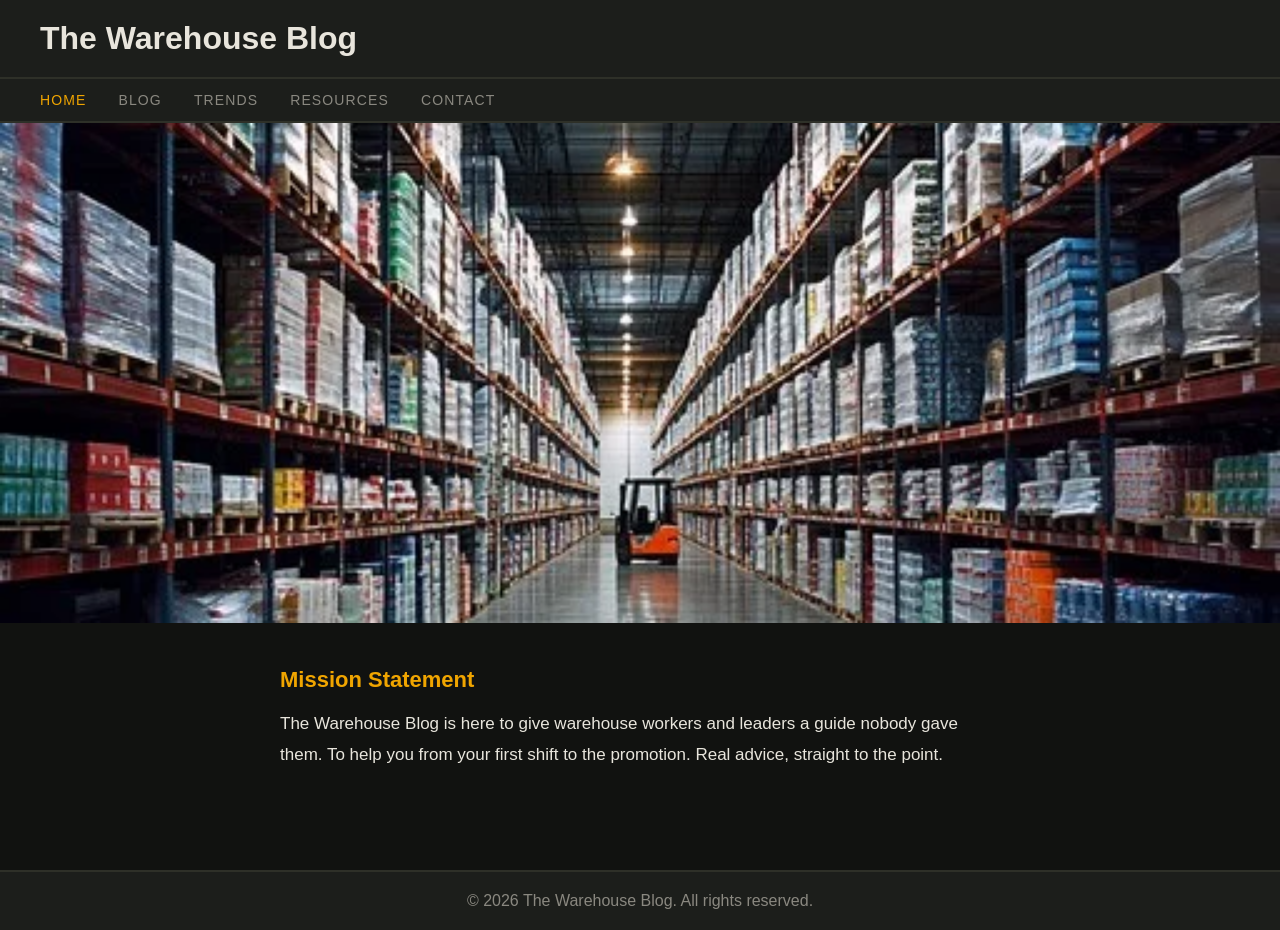
<file: index.html>
<!DOCTYPE html>
<html lang="en">
<head>
  <meta charset="UTF-8">
  <meta name="viewport" content="width=device-width, initial-scale=1.0">
  <title>The Warehouse Blog</title>
  <link rel="stylesheet" href="style.css">
</head>
<body>

  <header>
    <h1>The Warehouse Blog</h1>
  </header>

  <nav>
    <ul>
      <li><a href="index.html" class="active">Home</a></li>
      <li><a href="blog.html">Blog</a></li>
      <li><a href="trends.html">Trends</a></li>
      <li><a href="resources.html">Resources</a></li>
      <li><a href="contact.html">Contact</a></li>
    </ul>
  </nav>

  <main>
    <section class="hero">
      <img src="warehouse.jpg" alt="Warehouse floor operations">
    </section>

    <section class="mission">
      <h2>Mission Statement</h2>
      <p>The Warehouse Blog is here to give warehouse workers and leaders a guide nobody gave them. To help you from your first shift to the promotion. Real advice, straight to the point.</p>
    </section>
  </main>

  <footer>
    <p>&copy; 2026 The Warehouse Blog. All rights reserved.</p>
  </footer>

</body>
</html>
</file>
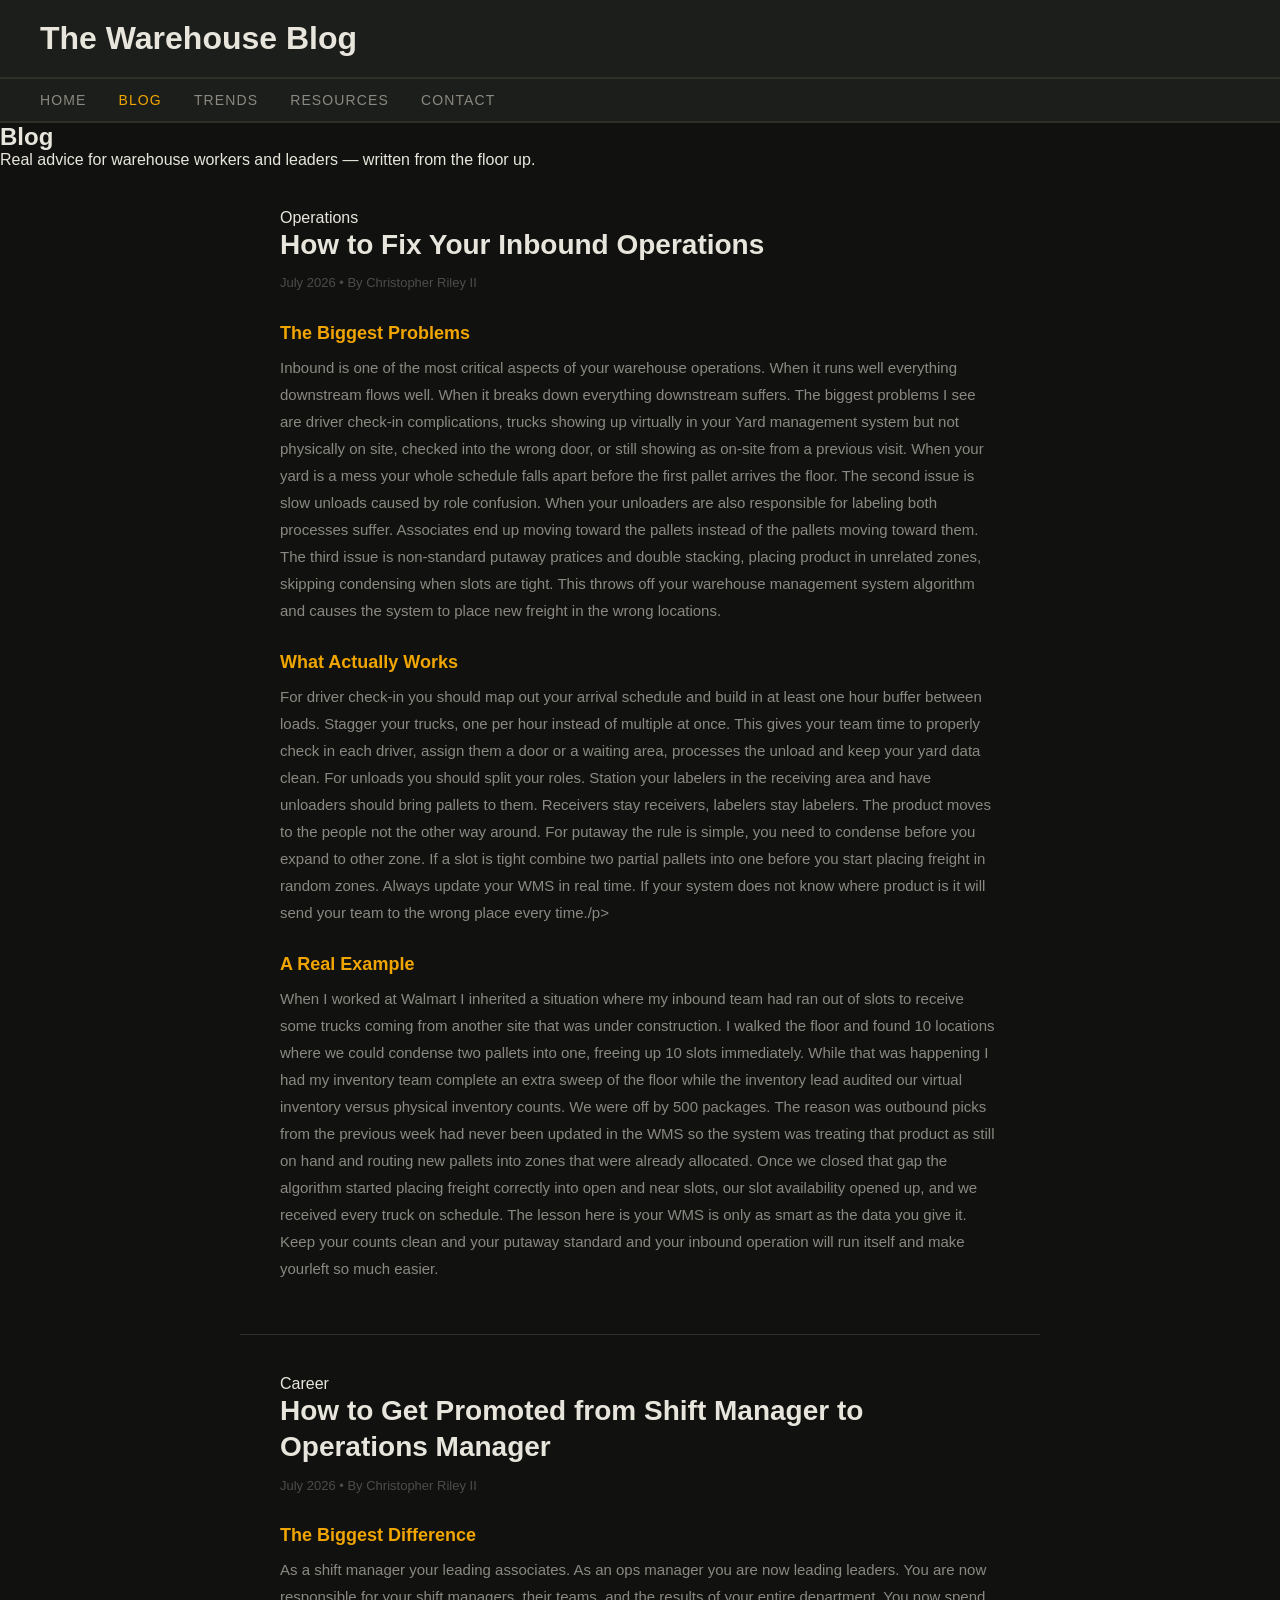
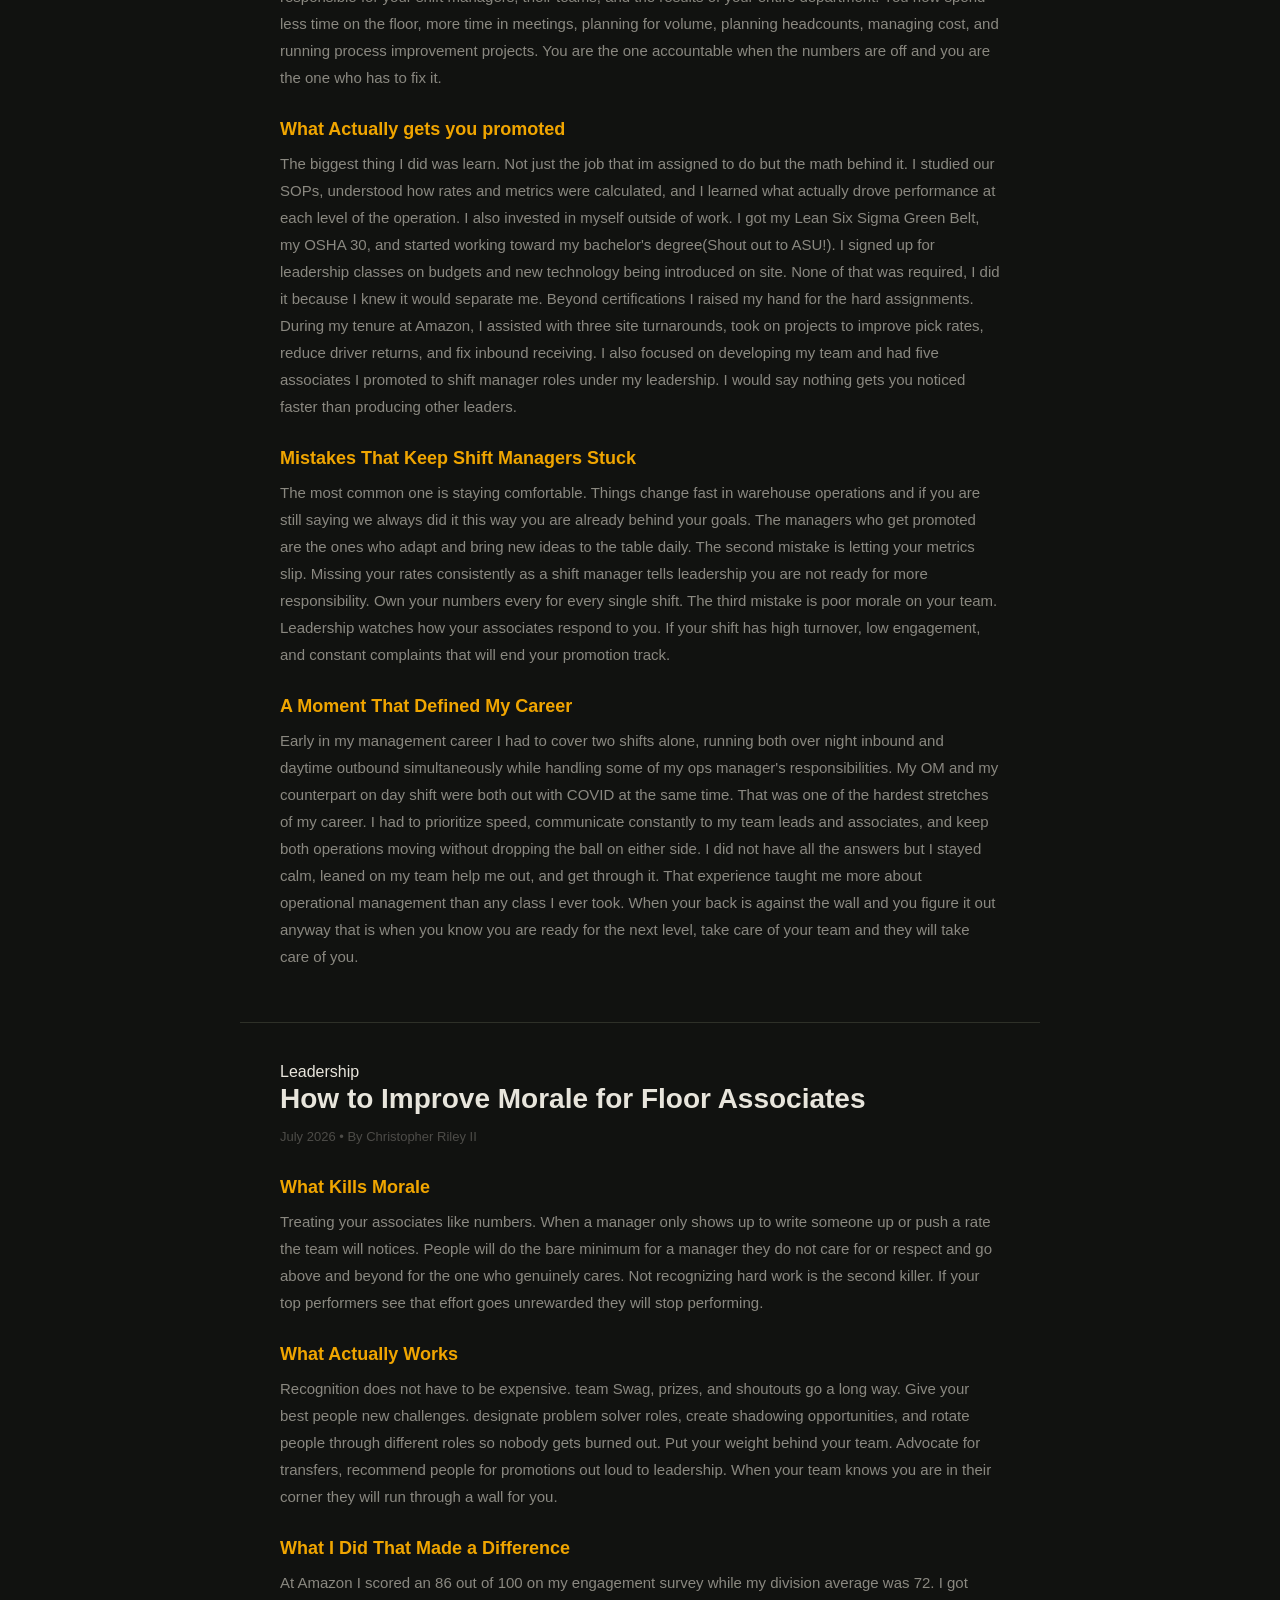
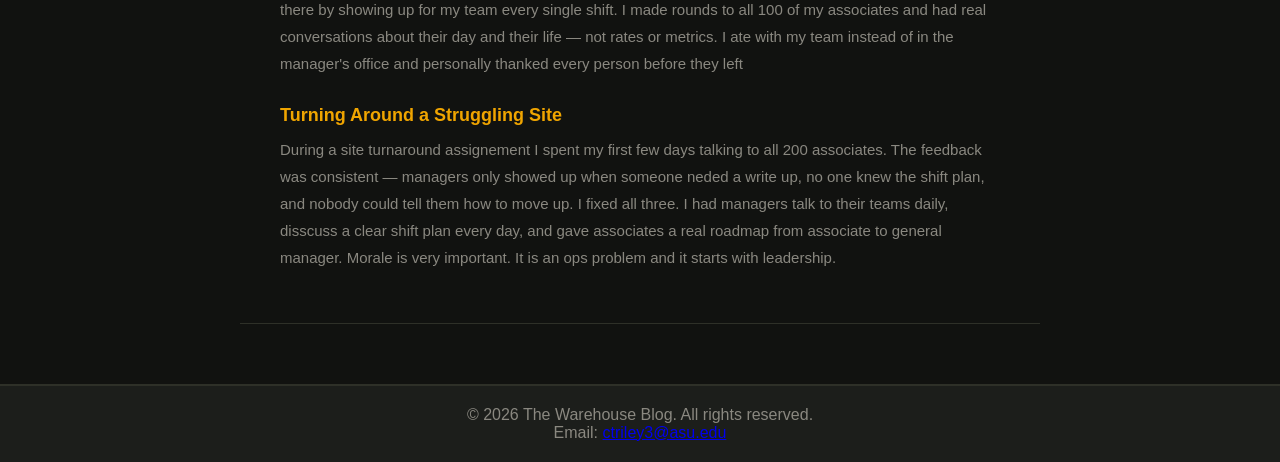
<file: Blog.html>
<!DOCTYPE html>
<html lang="en">
<head>
  <meta charset="UTF-8">
  <meta name="viewport" content="width=device-width, initial-scale=1.0">
  <meta name="description" content="Blog posts on warehouse leadership, operations, and career growth written by an experienced operations manager.">
<meta name="keywords" content="warehouse blog, operations manager, inbound, morale, promotion, leadership">
<meta name="author" content="Christopher Riley II">
<!-- Google tag (gtag.js) -->
<script async src="https://www.googletagmanager.com/gtag/js?id=G-C6SGZR2SX0"></script>
<script>
  window.dataLayer = window.dataLayer || [];
  function gtag(){dataLayer.push(arguments);}
  gtag('js', new Date());

  gtag('config', 'G-C6SGZR2SX0');
</script>

  <title>Blog — The Warehouse Blog</title>
  <link rel="stylesheet" href="style.css">
</head>
<body>

  <header>
    <h1>The Warehouse Blog</h1>
  </header>

  <nav>
    <ul>
      <li><a href="index.html">Home</a></li>
      <li><a href="blog.html" class="active">Blog</a></li>
      <li><a href="trends.html">Trends</a></li>
      <li><a href="resources.html">Resources</a></li>
      <li><a href="contact.html">Contact</a></li>
    </ul>
  </nav>

  <main>

    <section class="page-heading">
      <h2>Blog</h2>
      <p>Real advice for warehouse workers and leaders 
      — written from the floor up.</p>
    </section>

    <!-- ARTICLE 1 -->
    <article class="blog-post">
      <span class="post-tag">Operations</span>
      <h2>How to Fix Your Inbound Operations</h2>
      <p class="post-meta">July 2026 &bull; By Christopher Riley II</p>

      <h3>The Biggest Problems</h3>
      <p>Inbound is one of the most critical aspects of your warehouse operations. When it runs well everything downstream flows well. When it breaks down everything downstream suffers. The biggest problems I see are driver check-in complications, trucks showing up virtually in your Yard management system but not physically on site, checked into the wrong door, or still showing as on-site from a previous visit. When your yard is a mess your whole schedule falls apart before the first pallet arrives  the floor. The second issue is slow unloads caused by role confusion. When your unloaders are also responsible for labeling both processes suffer. Associates end up moving toward the pallets instead of the pallets moving toward them. The third issue is non-standard putaway pratices and double stacking, placing product in unrelated zones, skipping condensing when slots are tight. This throws off your warehouse management system algorithm and causes the system to place new freight in the wrong locations.</p>

      <h3>What Actually Works</h3>
      <p>For driver check-in you should map out your arrival schedule and build in at least one hour buffer between loads. Stagger your trucks, one per hour instead of multiple at once. This gives your team time to properly check in each driver, assign them a door or a waiting area, processes the unload and keep your yard data clean. For unloads you should split your roles. Station your labelers in the receiving area and have unloaders should bring pallets to them. Receivers stay receivers, labelers stay labelers. The product moves to the people not the other way around. For putaway the rule is simple, you need to condense before you expand to other zone. If a slot is tight combine two partial pallets into one before you start placing freight in random zones. Always update your WMS in real time. If your system does not know where product is it will send your team to the wrong place every time./p>

      <h3>A Real Example</h3>
      <p>When I worked at Walmart I inherited a situation where my inbound team had ran out of slots to receive some trucks coming from another site that was under construction. I walked the floor and found 10 locations where we could condense two pallets into one, freeing up 10 slots immediately. While that was happening I had my inventory team complete an extra sweep of the floor while the inventory lead audited our virtual inventory versus physical inventory counts. We were off by 500 packages. The reason was outbound picks from the previous week had never been updated in the WMS so the system was treating that product as still on hand and routing new pallets into zones that were already allocated. Once we closed that gap the algorithm started placing freight correctly into open and near slots, our slot availability opened up, and we received every truck on schedule. The lesson here is your WMS is only as smart as the data you give it. Keep your counts clean and your putaway standard and your inbound operation will run itself and make yourleft so much easier.</p>
    </article>

    <!-- ARTICLE 2 -->
    <article class="blog-post">
      <span class="post-tag">Career</span>
      <h2>How to Get Promoted from Shift Manager 
      to Operations Manager</h2>
      <p class="post-meta">July 2026 &bull; By Christopher Riley II</p>

      <h3>The Biggest Difference</h3>
      <p>As a shift manager your leading associates. As an ops manager you are now leading leaders. You are now responsible for your shift managers, their teams, and the results of your entire department. You now spend less time on the floor, more time in meetings, planning for volume, planning headcounts, managing cost, and running process improvement projects. You are the one accountable when the numbers are off and you are the one who has to fix it.</p>

      <h3>What Actually gets you promoted</h3>
      <p>The biggest thing I did was learn. Not just the job that im assigned to do but the math behind it. I studied our SOPs, understood how rates and metrics were calculated, and I learned what actually drove performance at each level of the operation. I also invested in myself outside of work. I got my Lean Six Sigma Green Belt, my OSHA 30, and started working toward my bachelor's degree(Shout out to ASU!). I signed up for leadership classes on budgets and new technology being introduced on site. None of that was required, I did it because I knew it would separate me. Beyond certifications I raised my hand for the hard assignments. During my tenure at Amazon, I assisted with three site turnarounds, took on projects to improve pick rates, reduce driver returns, and fix inbound receiving. I also focused on developing my team and had five associates I promoted to shift manager roles under my leadership. I would say nothing gets you noticed faster than producing other leaders.</p>

      <h3>Mistakes That Keep Shift Managers Stuck</h3>
      <p> The most common one is staying comfortable. Things change fast in warehouse operations and if you are still saying we always did it this way you are already behind your goals. The managers who get promoted are the ones who adapt and bring new ideas to the table daily. The second mistake is letting your metrics slip. Missing your rates consistently as a shift manager tells leadership you are not ready for more responsibility. Own your numbers every for every single shift. The third mistake is poor morale on your team. Leadership watches how your associates respond to you. If your shift has high turnover, low engagement, and constant complaints that will end your promotion track.

      </p>
      

      <h3>A Moment That Defined My Career</h3>
      <p>Early in my management career I had to cover two shifts alone, running both over night inbound and daytime outbound simultaneously while handling some of my ops manager's responsibilities. My OM and my counterpart on day shift were both out with COVID at the same time. That was one of the hardest stretches of my career. I had to prioritize speed, communicate constantly to my team leads and associates, and keep both operations moving without dropping the ball on either side. I did not have all the answers but I stayed calm, leaned on my team help me out, and get through it. That experience taught me more about operational management than any class I ever took. When your back is against the wall and you figure it out anyway that is when you know you are ready for the next level, take care of your team and they will take care of you.</p>
    </article>

    <!-- ARTICLE 3 -->
    <article class="blog-post">
      <span class="post-tag">Leadership</span>
      <h2>How to Improve Morale for Floor Associates</h2>
      <p class="post-meta">July 2026 &bull; By Christopher Riley II</p>

      <h3>What Kills Morale</h3>
      <p>Treating your associates like numbers. When a manager only shows up to write someone up or push a rate the team will notices. People will do the bare minimum for a manager they do not care for or respect and go above and beyond for the one who genuinely cares. Not recognizing hard work is the second killer. If your top performers see that effort goes unrewarded they will stop performing.</p>

      <h3>What Actually Works</h3>
      <p>Recognition does not have to be expensive. team Swag, prizes, and shoutouts go a long way. Give your best people new challenges. designate problem solver roles, create shadowing opportunities, and rotate people through different roles so nobody gets burned out. Put your weight behind your team. Advocate for transfers, recommend people for promotions out loud to leadership. When your team knows you are in their corner they will run through a wall for you.</p>

      <h3>What I Did That Made a Difference</h3>
      <p>At Amazon I scored an 86 out of 100 on my engagement survey while my division average was 72. I got there by showing up for my team every single shift. I made rounds to all 100 of my associates and had real conversations about their day and their life — not rates or metrics. I ate with my team instead of in the manager's office and personally thanked every person before they left</p>

      <h3>Turning Around a Struggling Site</h3>
      <p>During a site turnaround assignement I spent my first few days talking to all 200 associates. The feedback was consistent — managers only showed up when someone neded a write up, no one knew the shift plan, and nobody could tell them how to move up. I fixed all three. I had managers talk to their teams daily, disscuss a clear shift plan every day, and gave associates a real roadmap from associate to general manager. Morale is very important. It is an ops problem and it starts with leadership.</p>
    </article>

  </main>

  <footer>
  <p>&copy; 2026 The Warehouse Blog. All rights reserved.</p>
  <p>Email: <a href="mailto:ctriley3@asu.edu">ctriley3@asu.edu</a></p>
</footer>

</body>
</html>
</file>
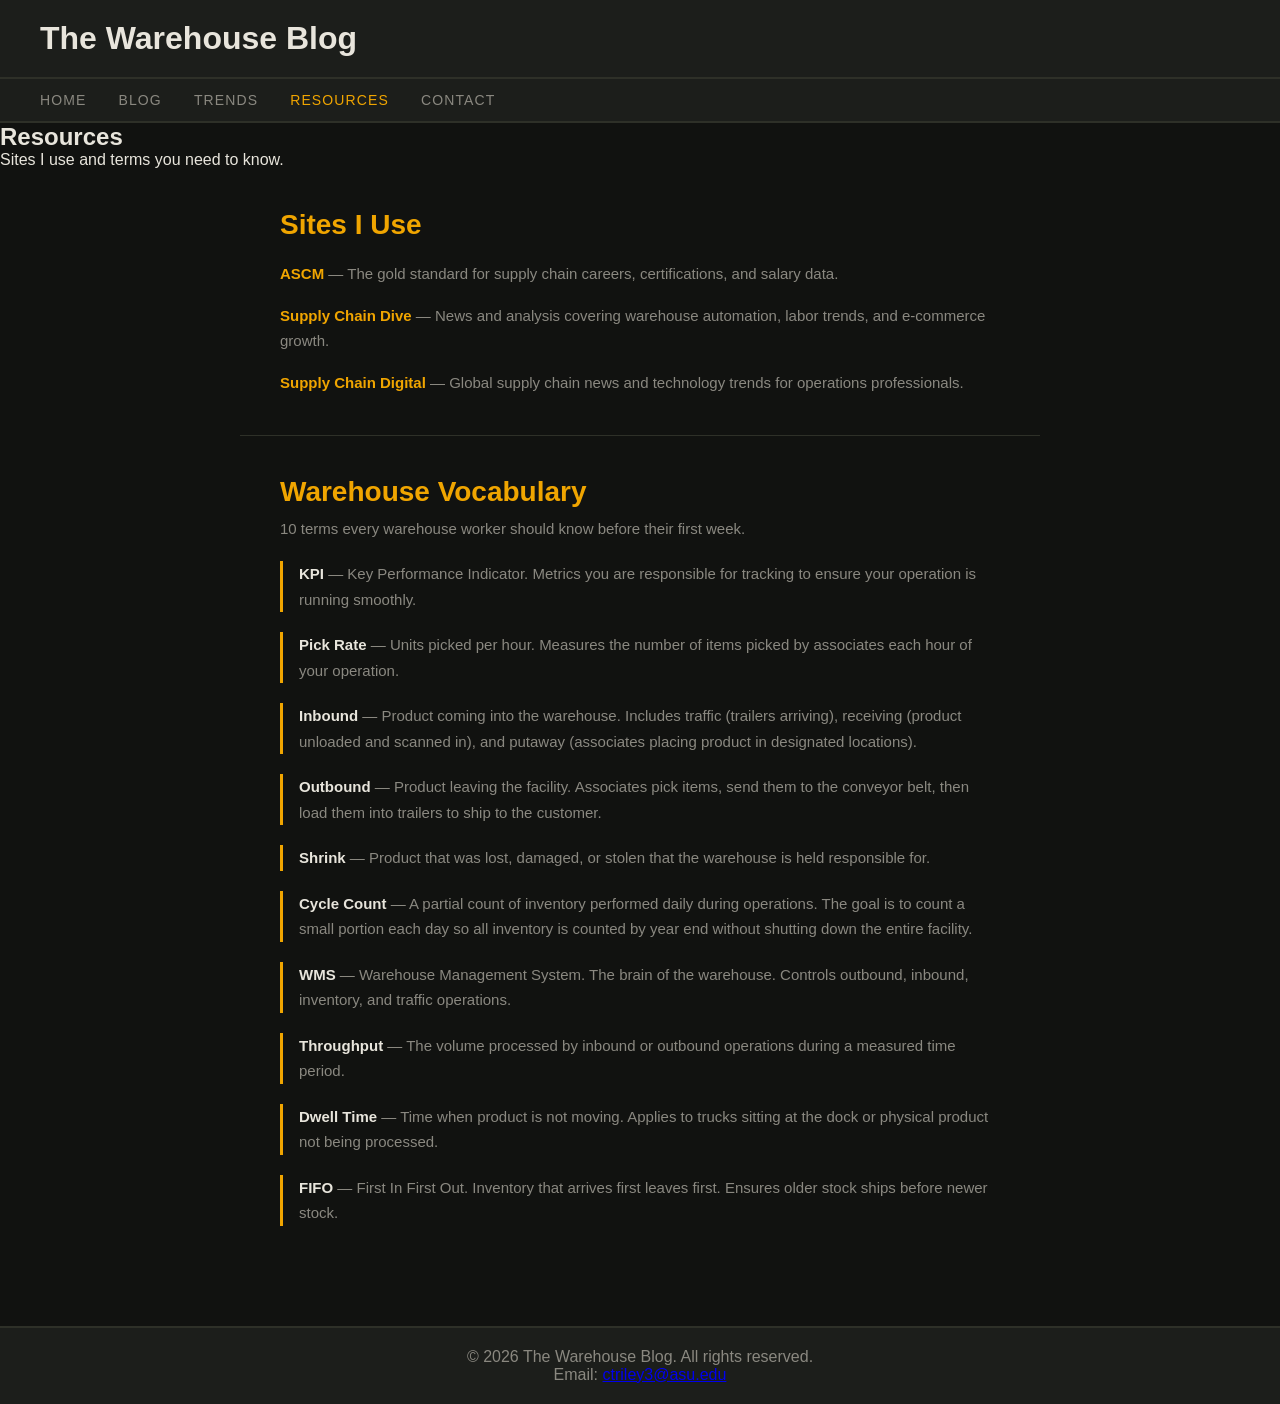
<file: resources.html>
<!DOCTYPE html>
<html lang="en">
<head>
  <meta charset="UTF-8">
  <meta name="viewport" content="width=device-width, initial-scale=1.0">
  <meta name="description" content="Warehouse vocabulary, industry resources, and certifications for operations professionals.">
<meta name="keywords" content="warehouse terms, WMS, KPI, FIFO, OSHA, Lean Six Sigma, supply chain resources">
<meta name="author" content="Christopher Riley II">
<!-- Google tag (gtag.js) -->
<script async src="https://www.googletagmanager.com/gtag/js?id=G-C6SGZR2SX0"></script>
<script>
  window.dataLayer = window.dataLayer || [];
  function gtag(){dataLayer.push(arguments);}
  gtag('js', new Date());

  gtag('config', 'G-C6SGZR2SX0');
</script>
  <title>Resources — The Warehouse Blog</title>
  <link rel="stylesheet" href="style.css">
</head>
<body>

  <header>
    <h1>The Warehouse Blog</h1>
  </header>

  <nav>
    <ul>
      <li><a href="index.html">Home</a></li>
      <li><a href="blog.html">Blog</a></li>
      <li><a href="trends.html">Trends</a></li>
      <li><a href="resources.html" class="active">Resources</a></li>
      <li><a href="contact.html">Contact</a></li>
    </ul>
  </nav>

  <main>

    <section class="page-heading">
      <h2>Resources</h2>
      <p>Sites I use and terms you need to know.</p>
    </section>

    <section class="useful-links">
      <h2>Sites I Use</h2>
      <ul class="site-list">
        <li>
          <a href="https://www.ascm.org/" target="_blank">
          ASCM</a> — The gold standard for supply chain 
          careers, certifications, and salary data.
        </li>
        <li>
          <a href="https://www.supplychaindive.com/" 
          target="_blank">Supply Chain Dive</a> — News and 
          analysis covering warehouse automation, labor 
          trends, and e-commerce growth.
        </li>
        <li>
          <a href="https://supplychaindigital.com/" 
          target="_blank">Supply Chain Digital</a> — Global 
          supply chain news and technology trends for 
          operations professionals.
        </li>
      </ul>
    </section>

    <section class="vocab-section">
      <h2>Warehouse Vocabulary</h2>
      <p class="vocab-intro">10 terms every warehouse worker 
      should know before their first week.</p>

      <ul class="vocab-list">
        <li>
          <strong>KPI</strong> — Key Performance Indicator. 
          Metrics you are responsible for tracking to ensure 
          your operation is running smoothly.
        </li>
        <li>
          <strong>Pick Rate</strong> — Units picked per hour. 
          Measures the number of items picked by associates 
          each hour of your operation.
        </li>
        <li>
          <strong>Inbound</strong> — Product coming into the 
          warehouse. Includes traffic (trailers arriving), 
          receiving (product unloaded and scanned in), and 
          putaway (associates placing product in designated 
          locations).
        </li>
        <li>
          <strong>Outbound</strong> — Product leaving the 
          facility. Associates pick items, send them to the 
          conveyor belt, then load them into trailers to 
          ship to the customer.
        </li>
        <li>
          <strong>Shrink</strong> — Product that was lost, 
          damaged, or stolen that the warehouse is held 
          responsible for.
        </li>
        <li>
          <strong>Cycle Count</strong> — A partial count of 
          inventory performed daily during operations. The 
          goal is to count a small portion each day so all 
          inventory is counted by year end without shutting 
          down the entire facility.
        </li>
        <li>
          <strong>WMS</strong> — Warehouse Management System. 
          The brain of the warehouse. Controls outbound, 
          inbound, inventory, and traffic operations.
        </li>
        <li>
          <strong>Throughput</strong> — The volume processed 
          by inbound or outbound operations during a measured 
          time period.
        </li>
        <li>
          <strong>Dwell Time</strong> — Time when product is 
          not moving. Applies to trucks sitting at the dock 
          or physical product not being processed.
        </li>
        <li>
          <strong>FIFO</strong> — First In First Out. 
          Inventory that arrives first leaves first. Ensures 
          older stock ships before newer stock.
        </li>
      </ul>
    </section>

  </main>

  <footer>
  <p>&copy; 2026 The Warehouse Blog. All rights reserved.</p>
  <p>Email: <a href="mailto:ctriley3@asu.edu">ctriley3@asu.edu</a></p>
</footer>

</body>
</html>
</file>
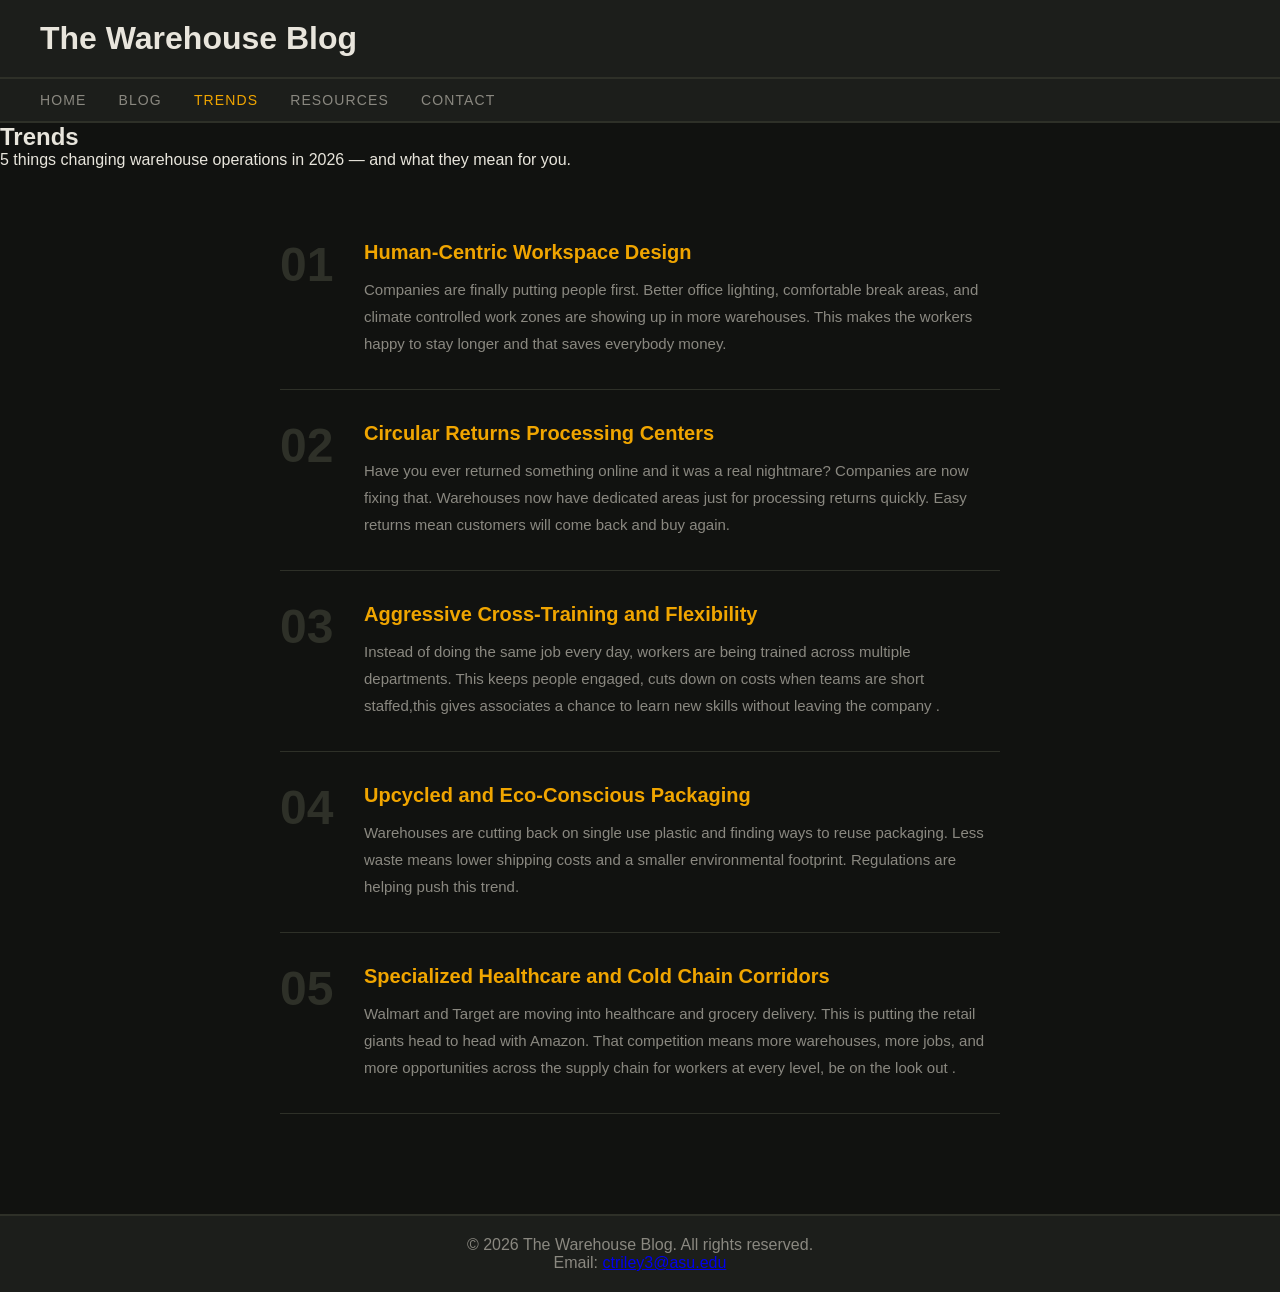
<file: Trends.html>
<!DOCTYPE html>
<html lang="en">
<head>
  <meta charset="UTF-8">
  <meta name="viewport" content="width=device-width, initial-scale=1.0">
  <meta name="description" content=" 5 trends in warehouse operations in 2026 — from human-centric design to cold chain growth.">
<meta name="keywords" content="warehouse trends 2026, supply chain, returns, cross training, eco packaging">
<meta name="author" content="Christopher Riley II">
<!-- Google tag (gtag.js) -->
<script async src="https://www.googletagmanager.com/gtag/js?id=G-C6SGZR2SX0"></script>
<script>
  window.dataLayer = window.dataLayer || [];
  function gtag(){dataLayer.push(arguments);}
  gtag('js', new Date());

  gtag('config', 'G-C6SGZR2SX0');
</script>
  <title>Trends — The Warehouse Blog</title>
  <link rel="stylesheet" href="style.css">
</head>
<body>

  <header>
    <h1>The Warehouse Blog</h1>
  </header>

  <nav>
    <ul>
      <li><a href="index.html">Home</a></li>
      <li><a href="blog.html">Blog</a></li>
      <li><a href="trends.html" class="active">Trends</a></li>
      <li><a href="resources.html">Resources</a></li>
      <li><a href="contact.html">Contact</a></li>
    </ul>
  </nav>

  <main>

    <section class="page-heading">
      <h2>Trends</h2>
      <p>5 things changing warehouse operations in 2026 
      — and what they mean for you.</p>
    </section>

    <section class="trends-list">

      <article class="trend-item">
        <span class="trend-number">01</span>
        <div class="trend-content">
          <h3>Human-Centric Workspace Design</h3>
          <p>Companies are finally putting people first. 
          Better office lighting, comfortable break areas, and 
          climate controlled work zones are showing up in 
          more warehouses. This makes the workers happy to stay longer and 
          that saves everybody money.</p>
        </div>
      </article>

      <article class="trend-item">
        <span class="trend-number">02</span>
        <div class="trend-content">
          <h3>Circular Returns Processing Centers</h3>
          <p>Have you ever returned something online and it was a real
          nightmare? Companies are now fixing that. Warehouses 
          now have dedicated areas just for processing 
          returns quickly. Easy returns mean customers 
          will come back and buy again.</p>
        </div>
      </article>

      <article class="trend-item">
        <span class="trend-number">03</span>
        <div class="trend-content">
          <h3>Aggressive Cross-Training and Flexibility</h3>
          <p>Instead of doing the same job every day, 
          workers are being trained across multiple 
          departments. This keeps people engaged, cuts 
          down on costs when teams are short staffed,this gives 
          associates a chance to learn new skills without 
          leaving the company .</p>
        </div>
      </article>

      <article class="trend-item">
        <span class="trend-number">04</span>
        <div class="trend-content">
          <h3>Upcycled and Eco-Conscious Packaging</h3>
          <p>Warehouses are cutting back on single use 
          plastic and finding ways to reuse packaging. 
          Less waste means lower shipping costs and a 
          smaller environmental footprint. Regulations 
          are helping push this trend.</p>
        </div>
      </article>

      <article class="trend-item">
        <span class="trend-number">05</span>
        <div class="trend-content">
          <h3>Specialized Healthcare and Cold Chain 
          Corridors</h3>
          <p>Walmart and Target are moving into healthcare and grocery delivery. This is putting the retail giants head to head 
          with Amazon. That competition means more 
          warehouses, more jobs, and more opportunities 
          across the supply chain for workers at 
          every level, be on the look out .</p>
        </div>
      </article>

    </section>

  </main>

  <footer>
  <p>&copy; 2026 The Warehouse Blog. All rights reserved.</p>
  <p>Email: <a href="mailto:ctriley3@asu.edu">ctriley3@asu.edu</a></p>
</footer>
</body>
</html>
</file>
<file: style.css>
* {
  margin: 0;
  padding: 0;
  box-sizing: border-box;
}

body {
  background-color: #111210;
  color: #e8e5dc;
  font-family: Arial, sans-serif;
}

header {
  display: flex;
  align-items: center;
  gap: 20px;
  background-color: #1c1e1b;
  padding: 20px 40px;
  border-bottom: 2px solid #2e3028;
}

header h1 {
  color: #e8e5dc;
  font-size: 32px;
}

.logo {
  background-color: #f0a500;
  color: #111;
  padding: 10px 16px;
  font-weight: bold;
  font-size: 14px;
}

nav {
  background-color: #1c1e1b;
  padding: 12px 40px;
  border-bottom: 2px solid #2e3028;
}

nav ul {
  list-style: none;
  display: flex;
  gap: 32px;
}

nav a {
  color: #8a8880;
  text-decoration: none;
  font-size: 14px;
  text-transform: uppercase;
  letter-spacing: 0.08em;
}

nav a:hover, nav a.active {
  color: #f0a500;
}

.hero img {
  width: 100%;
  max-height: 500px;
  object-fit: cover;
}

.mission {
  padding: 40px;
  max-width: 800px;
  margin: 0 auto;
}

.mission h2 {
  color: #f0a500;
  font-size: 22px;
  margin-bottom: 16px;
}

.mission p {
  font-size: 17px;
  line-height: 1.8;
  color: #e8e5dc;
}

footer {
  background-color: #1c1e1b;
  text-align: center;
  padding: 20px;
  color: #8a8880;
  border-top: 2px solid #2e3028;
  margin-top: 60px;
}

/* Code below is for the about page */
.about-author {
  text-align: center;
  padding: 40px;
  border-bottom: 1px solid #2e3028;
}

.about-author img {
  width: 200px;
  height: 200px;
  object-fit: cover;
  display: block;
  margin: 0 auto 20px;
  border: 3px solid #f0a500;
}

.about-author h2 {
  color: #f0a500;
  font-size: 24px;
  margin-bottom: 12px;
}

.about-author p {
  color: #e8e5dc;
  font-size: 16px;
  max-width: 600px;
  margin: 0 auto 12px;
  line-height: 1.8;
}

.contact-form {
  max-width: 600px;
  margin: 40px auto;
  padding: 40px;
  background-color: #1c1e1b;
  border: 1px solid #2e3028;
}

.contact-form h2 {
  color: #f0a500;
  margin-bottom: 24px;
  font-size: 28px;
}

label {
  display: block;
  color: #e8e5dc;
  margin-bottom: 6px;
  margin-top: 16px;
}

input, select, textarea {
  width: 100%;
  padding: 10px;
  background-color: #111210;
  border: 1px solid #2e3028;
  color: #e8e5dc;
  font-size: 15px;
}

button {
  margin-top: 24px;
  background-color: #f0a500;
  color: #111;
  padding: 12px 28px;
  border: none;
  font-size: 15px;
  font-weight: bold;
  cursor: pointer;
  width: 100%;
}

button:hover {
  background-color: #ffc02e;
}


/*. Code below is for the resources page */

.useful-links {
  padding: 40px;
  max-width: 800px;
  margin: 0 auto;
  border-bottom: 1px solid #2e3028;
}

.useful-links h2 {
  color: #f0a500;
  font-size: 28px;
  margin-bottom: 20px;
}

.site-list {
  list-style: none;
  display: flex;
  flex-direction: column;
  gap: 16px;
}

.site-list li {
  color: #8a8880;
  font-size: 15px;
  line-height: 1.7;
}

.site-list a {
  color: #f0a500;
  font-weight: bold;
  text-decoration: none;
}

.site-list a:hover {
  color: #ffc02e;
}

.vocab-section {
  padding: 40px;
  max-width: 800px;
  margin: 0 auto;
}

.vocab-section h2 {
  color: #f0a500;
  font-size: 28px;
  margin-bottom: 12px;
}

.vocab-intro {
  color: #8a8880;
  font-size: 15px;
  margin-bottom: 24px;
}

.vocab-list {
  list-style: none;
  display: flex;
  flex-direction: column;
  gap: 20px;
}

.vocab-list li {
  color: #8a8880;
  font-size: 15px;
  line-height: 1.7;
  border-left: 3px solid #f0a500;
  padding-left: 16px;
}

.vocab-list strong {
  color: #e8e5dc;
}



/* Code below is for the blog page */

.blog-post {
  max-width: 800px;
  margin: 0 auto;
  padding: 40px;
  border-bottom: 1px solid #2e3028;
}

.blog-post h2 {
  color: #e8e5dc;
  font-size: 28px;
  margin-bottom: 8px;
  line-height: 1.3;
}

.blog-post h3 {
  color: #f0a500;
  font-size: 18px;
  margin-top: 28px;
  margin-bottom: 10px;
}

.blog-post p {
  color: #8a8880;
  font-size: 15px;
  line-height: 1.8;
  margin-bottom: 12px;
}

.blog-post .post-meta {
  color: #4d4c48;
  font-size: 13px;
  margin-bottom: 28px;
}

/* . Code below is for the trends page */

.trends-list {
  max-width: 800px;
  margin: 0 auto;
  padding: 40px;
  display: flex;
  flex-direction: column;
  gap: 0;
}

.trend-item {
  display: flex;
  gap: 24px;
  align-items: flex-start;
  padding: 32px 0;
  border-bottom: 1px solid #2e3028;
}

.trend-number {
  font-size: 48px;
  font-weight: bold;
  color: #2e3028;
  line-height: 1;
  flex-shrink: 0;
  width: 60px;
}

.trend-content h3 {
  color: #f0a500;
  font-size: 20px;
  margin-bottom: 12px;
}

.trend-content p {
  color: #8a8880;
  font-size: 15px;
  line-height: 1.8;
}


/* Code below is for the video section on the index page */
.video-section {
  max-width: 800px;
  margin: 0 auto;
  padding: 40px;
  border-top: 1px solid #2e3028;
}

.video-section h2 {
  color: #f0a500;
  font-size: 28px;
  margin-bottom: 8px;
}

.video-section p {
  color: #8a8880;
  font-size: 15px;
  margin-bottom: 20px;
}

video {
  border: 1px solid #2e3028;
}
</file>
